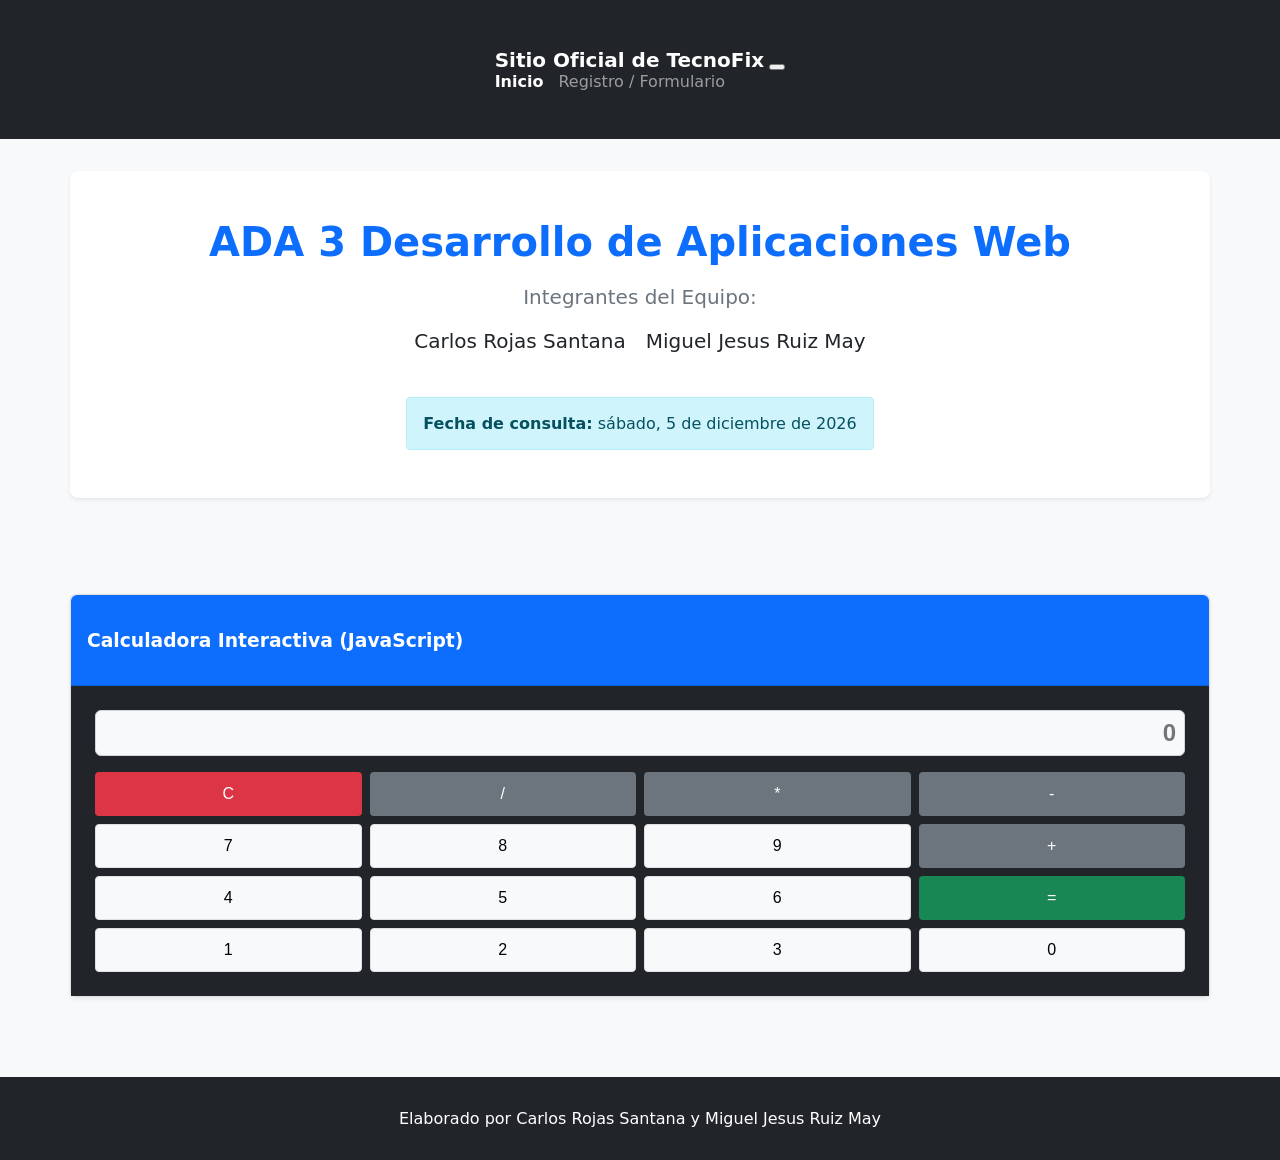
<file: index.html>
<!DOCTYPE html>
<html lang="es">
<head>
    <meta charset="UTF-8">
    <meta name="viewport" content="width=device-width, initial-scale=1.0">
    <title>ADA 3 - Desarrollo de Aplicaciones Web</title>
    <link rel="stylesheet" href="css/estilos.css">

</head>
<body class="bg-light">

    <nav class="navbar navbar-expand-lg navbar-dark bg-dark shadow-sm">
        <div class="container">
            <a class="navbar-brand fw-bold" href="index.html">Sitio Oficial de TecnoFix</a>
            <button class="navbar-toggler" type="button" data-bs-toggle="collapse" data-bs-target="#navbarNav">
                <span class="navbar-toggler-icon"></span>
            </button>
            <div class="collapse navbar-collapse" id="navbarNav">
                <ul class="navbar-nav ms-auto">
                    <li class="nav-item">
                        <a class="nav-link active" href="index.html">Inicio</a>
                    </li>
                    <li class="nav-item">
                        <a class="nav-link" href="formulario.html">Registro / Formulario</a>
                    </li>
                </ul>
            </div>
        </div>
    </nav>

    <header class="container my-5 text-center">
        <div class="p-5 bg-white rounded-3 shadow-sm">
            <h1 class="display-5 fw-bold text-primary">ADA 3 Desarrollo de Aplicaciones Web</h1>
            <p class="lead text-muted">Integrantes del Equipo:</p>
            <ul class="list-inline fs-5 text-secondary">
                <li class="list-inline-item mx-3">Carlos Rojas Santana</li>
                <li class="list-inline-item mx-3">Miguel Jesus Ruiz May</li>
            </ul>
            <div class="mt-4 alert alert-info d-inline-block shadow-sm" role="alert">
                <strong>Fecha de consulta:</strong> <span id="fecha-actual">Cargando fecha...</span>
            </div>
        </div>
    </header>

    <main class="container my-5">
        <div class="row g-4">
            <section class="col-md-6">
                <div class="card h-100 shadow-sm border-0">
                    <div class="card-header bg-primary text-white py-3">
                        <h3 class="card-title mb-0 h5">Calculadora Interactiva (JavaScript)</h3>
                    </div>
                    <div class="card-body bg-dark text-white p-4 rounded-bottom">
                        <input type="text" id="pantalla-calculadora" class="form-control form-control-lg text-end mb-3 bg-light text-dark fw-bold" readonly placeholder="0">
                        <div class="row g-2">
                            <div class="col-3"><button class="btn btn-danger w-100 py-3" onclick="limpiarPantalla()">C</button></div>
                            <div class="col-3"><button class="btn btn-secondary w-100 py-3" onclick="agregarAPantalla('/')">/</button></div>
                            <div class="col-3"><button class="btn btn-secondary w-100 py-3" onclick="agregarAPantalla('*')">*</button></div>
                            <div class="col-3"><button class="btn btn-secondary w-100 py-3" onclick="agregarAPantalla('-')">-</button></div>
                            
                            <div class="col-3"><button class="btn btn-light w-100 py-3" onclick="agregarAPantalla('7')">7</button></div>
                            <div class="col-3"><button class="btn btn-light w-100 py-3" onclick="agregarAPantalla('8')">8</button></div>
                            <div class="col-3"><button class="btn btn-light w-100 py-3" onclick="agregarAPantalla('9')">9</button></div>
                            <div class="col-3"><button class="btn btn-secondary w-100 py-3" onclick="agregarAPantalla('+')">+</button></div>
                            
                            <div class="col-3"><button class="btn btn-light w-100 py-3" onclick="agregarAPantalla('4')">4</button></div>
                            <div class="col-3"><button class="btn btn-light w-100 py-3" onclick="agregarAPantalla('5')">5</button></div>
                            <div class="col-3"><button class="btn btn-light w-100 py-3" onclick="agregarAPantalla('6')">6</button></div>
                            <div class="col-3"><button class="btn btn-success w-100 py-3" onclick="calcularResultado()">=</button></div>
                            
                            <div class="col-3"><button class="btn btn-light w-100 py-3" onclick="agregarAPantalla('1')">1</button></div>
                            <div class="col-3"><button class="btn btn-light w-100 py-3" onclick="agregarAPantalla('2')">2</button></div>
                            <div class="col-3"><button class="btn btn-light w-100 py-3" onclick="agregarAPantalla('3')">3</button></div>
                            <div class="col-3"><button class="btn btn-light w-100 py-3" onclick="agregarAPantalla('0')">0</button></div>
                        </div>
                    </div>
                </div>
            </section>
        </div>
    </main>

    <footer class="bg-dark text-white text-center py-3 mt-auto">
        <p class="mb-0 small"> Elaborado por Carlos Rojas Santana y Miguel Jesus Ruiz May</p>
    </footer>

    <script src="js/app.js"></script>
    <script src="js/calculadora.js"></script>
    <script src="https://github.io"></script>
</body>
</html>
</file>
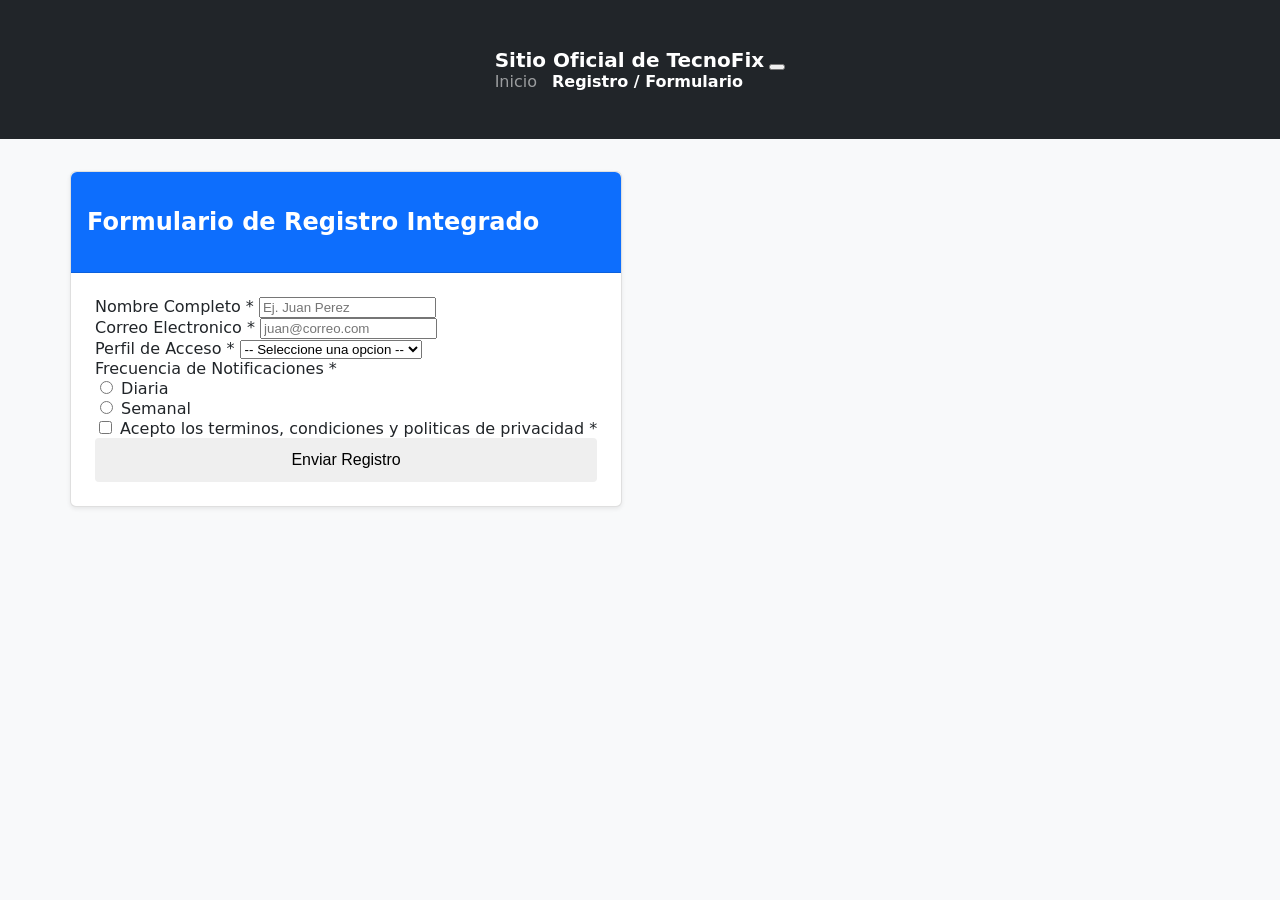
<file: formulario.html>
<!DOCTYPE html>
<html lang="es">
<head>
    <meta charset="UTF-8">
    <meta name="viewport" content="width=device-width, initial-scale=1.0">
    <title>ADA 3 - Validacion de Formulario</title> 
    <link rel="stylesheet" href="css/estilos.css">

</head>
<body class="bg-light">

    <nav class="navbar navbar-expand-lg navbar-dark bg-dark shadow-sm">
        <div class="container">
            <a class="navbar-brand fw-bold" href="index.html">Sitio Oficial de TecnoFix</a>
            <button class="navbar-toggler" type="button" data-bs-toggle="collapse" data-bs-target="#navbarNav">
                <span class="navbar-toggler-icon"></span>
            </button>
            <div class="collapse navbar-collapse" id="navbarNav">
                <ul class="navbar-nav ms-auto">
                    <li class="nav-item"><a class="nav-link" href="index.html">Inicio</a></li>
                    <li class="nav-item"><a class="nav-link active" href="formulario.html">Registro / Formulario</a></li>
                </ul>
            </div>
        </div>
    </nav>

    <main class="container my-5">
        <div class="row justify-content-center">
            <div class="col-md-8">
                <div class="card shadow-sm border-0">
                    <div class="card-header bg-primary text-white text-center py-3">
                        <h2 class="h4 mb-0">Formulario de Registro Integrado</h2>
                    </div>
                    <div class="card-body p-4">
                        
                        <div id="mensaje-global" class="alert alert-danger d-none" role="alert"></div>

                        <form id="formulario-registro" novalidate>
                            
                            <div class="mb-3">
                                <label for="nombre" class="form-label fw-bold">Nombre Completo *</label>
                                <input type="text" class="form-control" id="nombre" name="nombre" placeholder="Ej. Juan Perez">
                                <div id="error-nombre" class="text-danger small mt-1 fw-semibold"></div>
                            </div>

                            <div class="mb-3">
                                <label for="email" class="form-label fw-bold">Correo Electronico *</label>
                                <input type="email" class="form-control" id="email" name="email" placeholder="juan@correo.com">
                                <div id="error-email" class="text-danger small mt-1 fw-semibold"></div>
                            </div>

                            <div class="mb-3">
                                <label for="perfil" class="form-label fw-bold">Perfil de Acceso *</label>
                                <select class="form-select" id="perfil" name="perfil">
                                    <option value="">-- Seleccione una opcion --</option>
                                    <option value="estudiante">Estudiante</option>
                                    <option value="profesor">Profesor</option>
                                    <option value="administrador">Administrador</option>
                                </select>
                                <div id="error-perfil" class="text-danger small mt-1 fw-semibold"></div>
                            </div>

                            <div class="mb-3">
                                <label class="form-label d-block fw-bold">Frecuencia de Notificaciones *</label>
                                <div class="form-check form-check-inline">
                                    <input class="form-check-input" type="radio" name="notificaciones" id="notif-diaria" value="diaria">
                                    <label class="form-check-input" for="notif-diaria">Diaria</label>
                                </div>
                                <div class="form-check form-check-inline">
                                    <input class="form-check-input" type="radio" name="notificaciones" id="notif-semanal" value="semanal">
                                    <label class="form-check-input" for="notif-semanal">Semanal</label>
                                </div>
                                <div id="error-notificaciones" class="text-danger small mt-1 fw-semibold"></div>
                            </div>

                            <div class="mb-4">
                                <div class="form-check">
                                    <input class="form-check-input" type="checkbox" id="terminos" name="terminos">
                                    <label class="form-check-label text-muted" for="terminos">
                                        Acepto los terminos, condiciones y politicas de privacidad *
                                    </label>
                                </div>
                                <div id="error-terminos" class="text-danger small mt-1 fw-semibold"></div>
                            </div>

                            <div class="d-grid">
                                <button type="submit" class="btn btn-primary btn-lg">Enviar Registro</button>
                            </div>

                        </form>
                    </div>
                </div>
            </div>
        </div>
    </main>

    <script src="js/validacion.js"></script>

</body>
</html>
</file>
<file: css/estilos.css>
body { 
    margin: 0; 
    font-family: system-ui, -apple-system, sans-serif; 
    background-color: #f8f9fa; 
    color: #212529;
}
.navbar { 
    background-color: #212529; 
    padding: 1rem; 
    display: flex; 
    justify-content: space-between; 
    align-items: center; 
}
.navbar-brand { 
    color: #fff; 
    font-size: 1.25rem; 
    font-weight: bold; 
    text-decoration: none; 
}
.navbar-nav { 
    display: flex; 
    list-style: none; 
    margin: 0; 
    padding: 0; 
    gap: 15px; 
}
.nav-link { 
    color: rgba(255,255,255,0.55); 
    text-decoration: none; 
}
.nav-link.active { 
    color: #fff; 
    font-weight: bold; 
}
.container { 
    max-width: 1140px; 
    margin: 0 auto; 
    padding: 2rem 1rem; 
}
.p-5 { 
    background-color: #fff; 
    padding: 3rem; 
    text-align: center; 
    border-radius: 0.5rem; 
    box-shadow: 0 0.125rem 0.25rem rgba(0,0,0,0.075); 
    margin-bottom: 2rem; 
}
.display-5 { 
    font-size: 2.5rem; 
    font-weight: bold; 
    color: #0d6efd; 
    margin: 0 0 1rem 0; 
}
.lead { 
    font-size: 1.25rem; 
    color: #6c757d; 
}
.list-inline { 
    list-style: none; 
    padding: 0; 
    display: flex; 
    justify-content: center; 
    gap: 20px; 
    font-size: 1.25rem; 
}
.alert-info { 
    background-color: #cff4fc; 
    color: #055160; 
    border: 1px solid #b6effb; 
    padding: 1rem; 
    border-radius: 0.25rem; 
    display: inline-block; 
    margin-top: 1.5rem; 
}
.row { 
    display: flex; 
    flex-wrap: wrap; 
    gap: 1.5rem; 
}
.col-md-6 { 
    flex: 1; 
    min-width: 300px; 
}
.card { 
    background-color: #fff; 
    border: 1px solid rgba(0,0,0,0.125); 
    border-radius: 0.375rem; 
    box-shadow: 0 0.125rem 0.25rem rgba(0,0,0,0.075); 
    display: flex; 
    flex-direction: column; 
}
.card-header { 
    padding: 1rem; 
    margin-bottom: 0; 
    border-bottom: 1px solid rgba(0,0,0,0.125); 
    border-radius: 0.375rem 0.375rem 0 0; 
    color: #fff; 
}
.bg-primary { 
    background-color: #0d6efd; 
}
.bg-dark { 
    background-color: #212529; 
}
.card-body { 
    padding: 1.5rem; 
}
.form-control-lg { 
    width: 100%; 
    font-size: 1.5rem; 
    padding: 0.5rem; 
    box-sizing: border-box; 
    text-align: right; 
    margin-bottom: 1rem; 
    font-weight: bold; 
    background-color: #f8f9fa; 
    border: 1px solid #ced4da; 
    border-radius: 0.375rem; 
}
.g-2 { 
    display: grid; 
    grid-template-columns: repeat(4, 1fr); 
    gap: 0.5rem; 
}
.btn { 
    display: inline-block; 
    font-weight: 400; 
    text-align: center; 
    vertical-align: middle; 
    cursor: pointer; 
    border: 1px solid transparent; 
    padding: 0.75rem; 
    font-size: 1rem; 
    border-radius: 0.25rem; 
    width: 100%; 
}
.btn-danger { 
    color: #fff; 
    background-color: #dc3545; 
}
.btn-secondary { 
    color: #fff; 
    background-color: #6c757d; 
}
.btn-light { 
    color: #000; 
    background-color: #f8f9fa; 
    border-color: #dee2e6; 
}
.btn-success { 
    color: #fff; 
    background-color: #198754; 
}
pre { 
    background-color: #f8f9fa; 
    padding: 1rem; 
    border: 1px solid #dee2e6; 
    border-radius: 0.25rem; 
    overflow-x: auto; 
}
.alert-warning { 
    background-color: #fff3cd; 
    color: #664d03; 
    padding: 1rem; 
    border-radius: 0.25rem; 
    font-size: 0.875rem; 
    margin-top: 1rem; 
}
footer { 
    background-color: #212529; 
    color: #fff; 
    text-align: center; 
    padding: 1rem; 
    margin-top: 3rem; 
}
</file>
